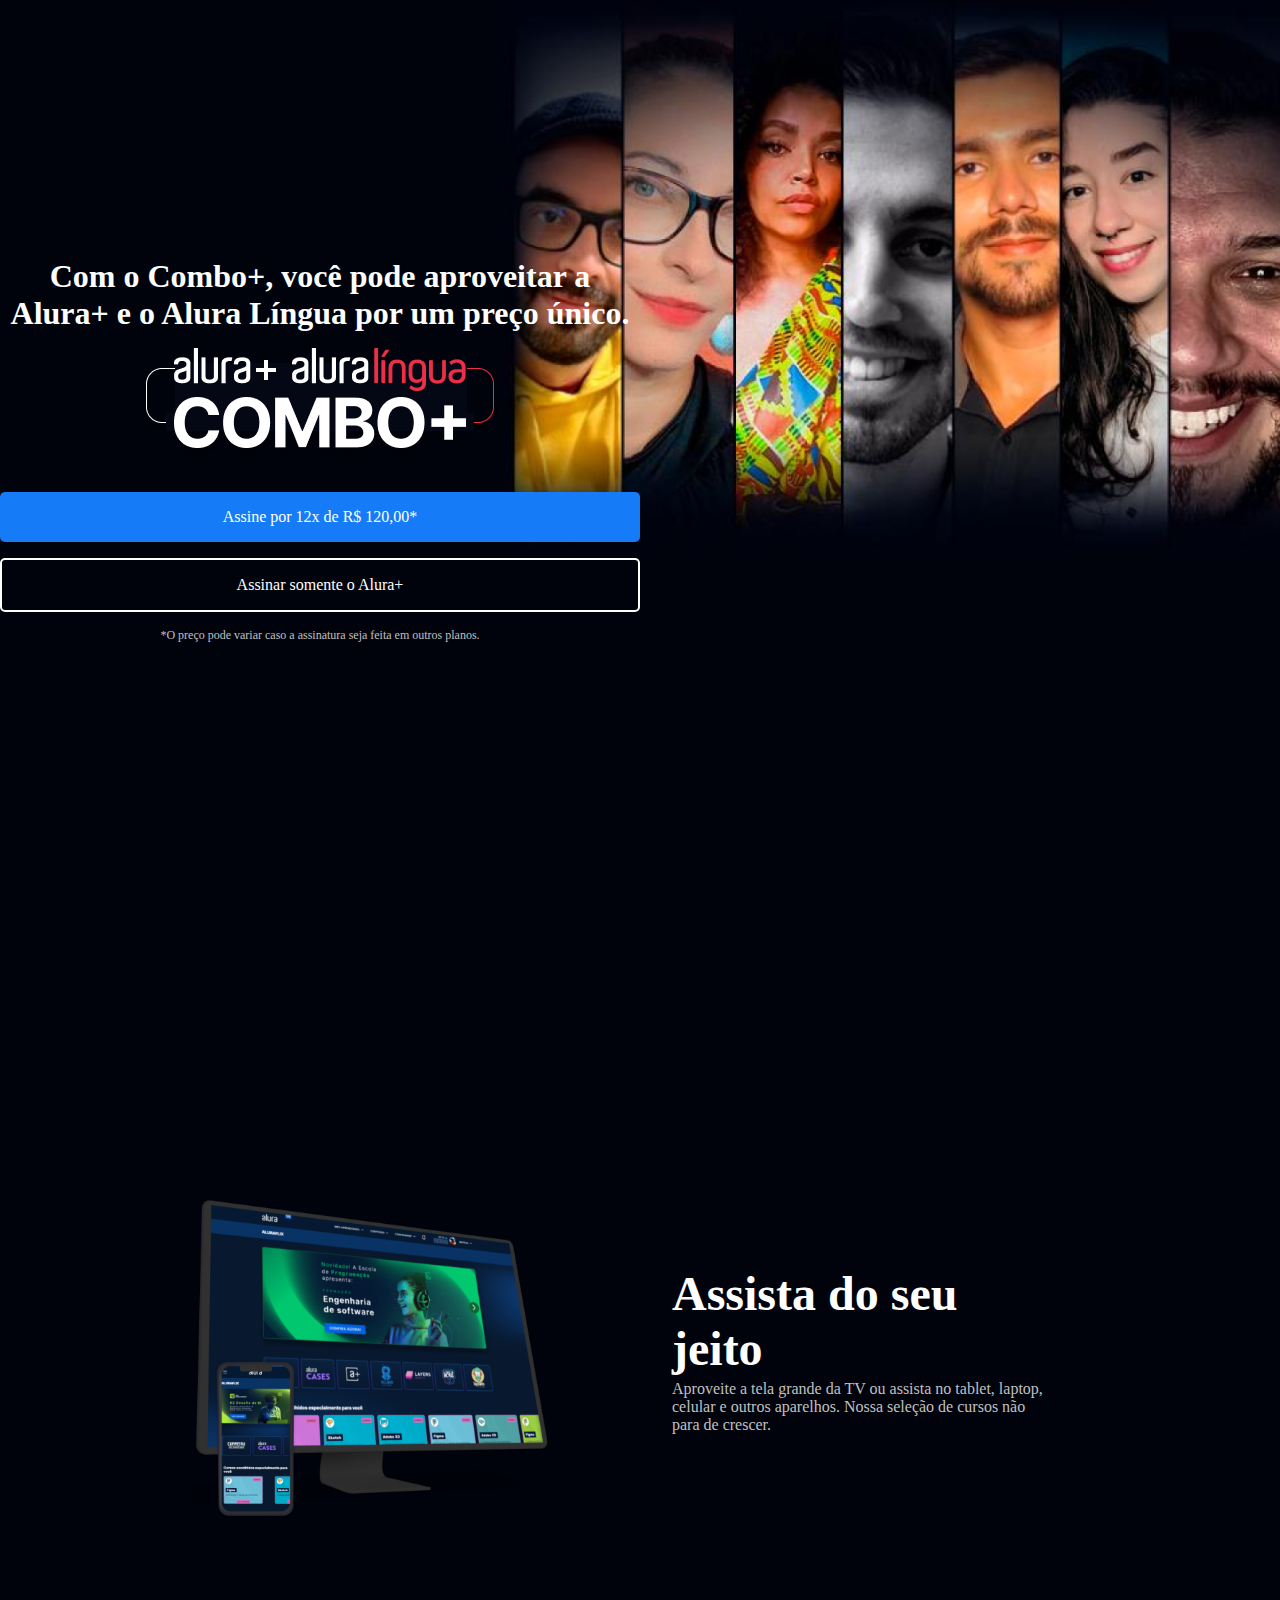
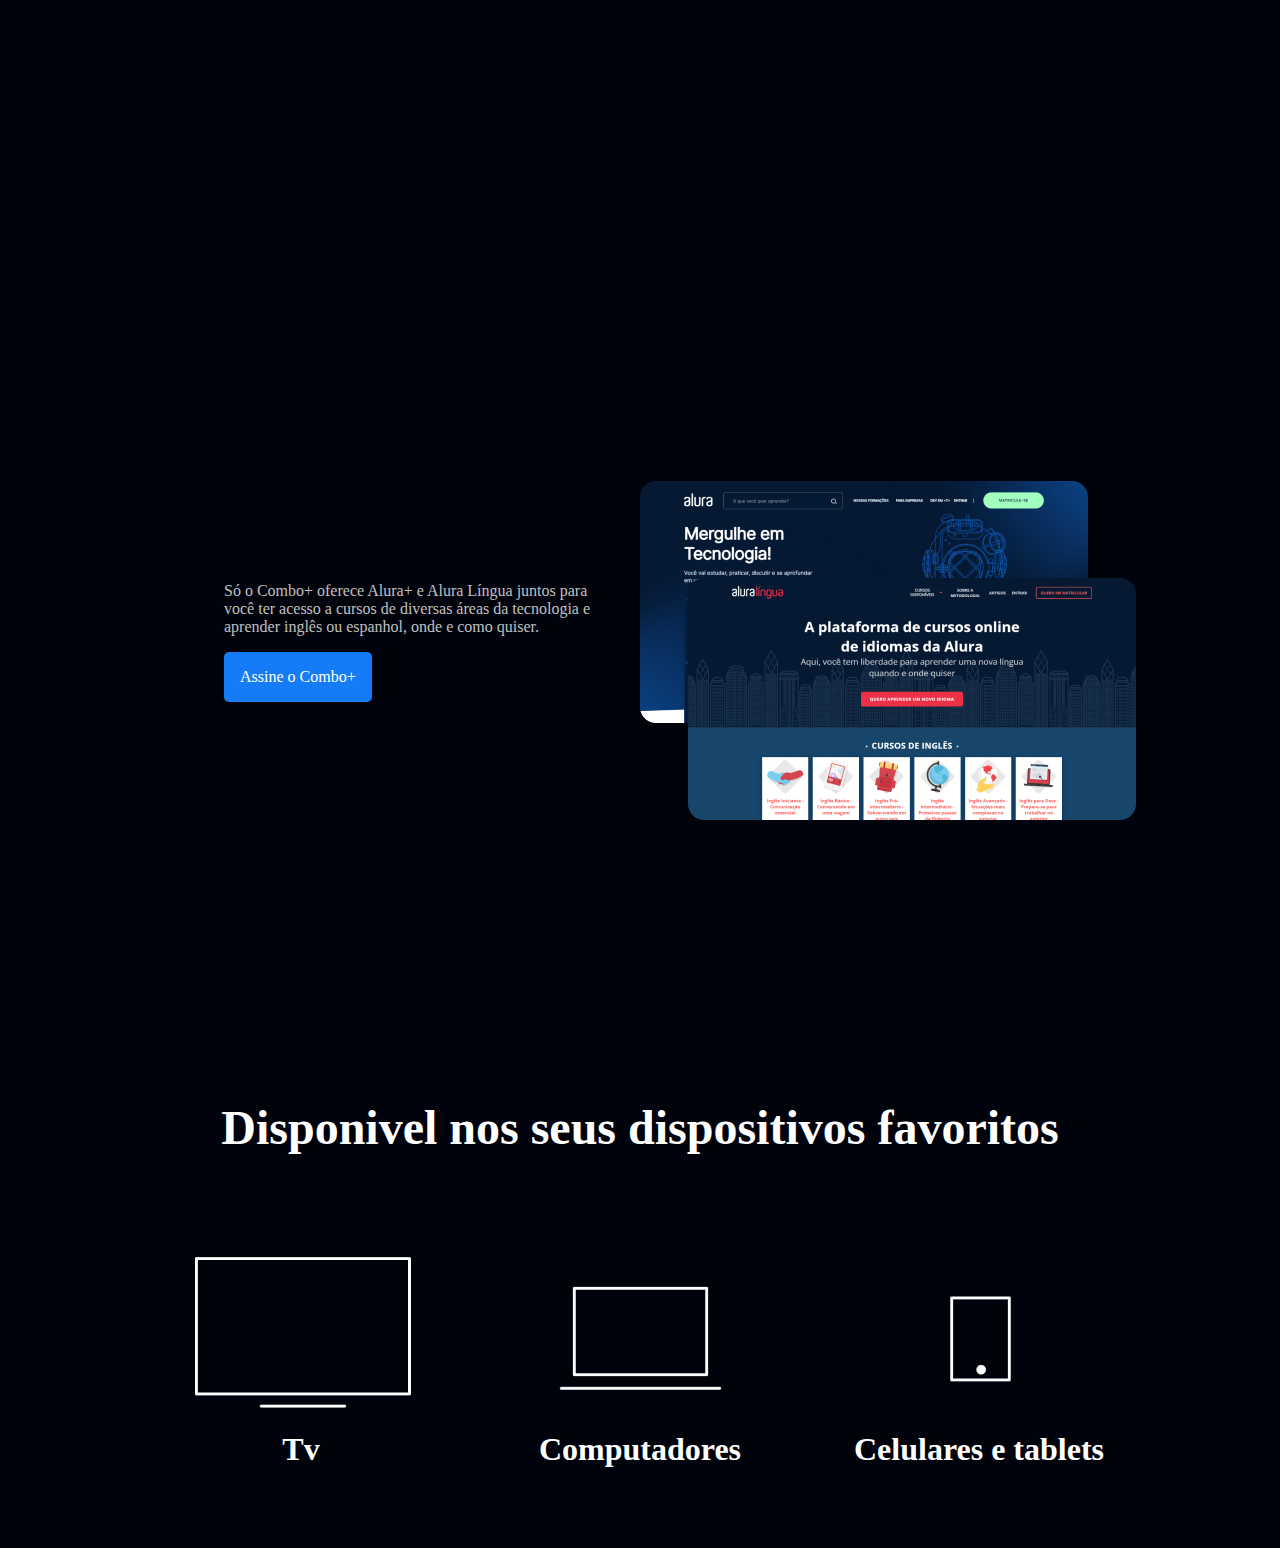
<file: alura_plus_marques_gabriel-rossa/index.html>
<!DOCTYPE html>
<html lang="pt-br">

<head>
    <meta charset="UTF-8">
    <meta http-equiv="X-UA-Compatible" content="IE=edge">
    <meta name="viewport" content="width=device-width, initial-scale=1.0">
    <title>Alura Plus</title>
    <link rel="stylesheet" href="style.css">
    <link rel="preconnect" href="https://fonts.googleapis.com">
    <link rel="preconnect" href="https://fonts.gstatic.com" crossorigin>
    <link
        href="https://fonts.googleapis.com/css2?family=Inter:ital,opsz,wght@0,14..32,100..900;1,14..32,100..900&display=swap"
        rel="stylesheet">

</head>

<body>
    <section class="container principal">
        <div class="container__caixa">

            <h1>Com o Combo+, você pode aproveitar a Alura+ e o Alura Língua por um preço único.</h1>
            <img src="img/Combo.png" alt="Imagem do Combo" class="container__imagem">
            <a href="www.alura.com.br" class="container__botao">Assine por 12x de R$ 120,00*</a>
            <a href="www.alura.com.br" class="container__botao botao_secundario">Assinar somente o Alura+</a>
            <p class="container__aviso">*O preço pode variar caso a assinatura seja feita em outros planos.</p>
        </div>
    </section>

    <section class="container secundario">
        <img src="img/Plataformas.png" alt="monitor" class="secundario__imagem">


        <div class="container__descricao">
            <h2 class="descricao__titulo"> Assista do seu jeito </h2>
            <p class="descricao__texto">Aproveite a tela grande da TV ou assista no tablet, laptop, celular e outros
                aparelhos. Nossa seleção de cursos não para de crescer.</p>
        </div>

    </section>

    <section class="container secundario">
        <div class="container__descricao">
            <p class="descricao__texto">Só o Combo+ oferece Alura+ e Alura Língua juntos para você ter acesso a cursos
                de diversas áreas da tecnologia e aprender inglês ou espanhol, onde e como quiser.</p>
            <a href="www.alura.com.br" class="container__botao secundario__botao">Assine o Combo+</a>

        </div>
        <img src="img/Telas.png" alt="Tela">

    </section>
    
    <section class="dispositivos">
        <h2 class="dispositivos__titulos">Disponivel nos seus dispositivos favoritos</h2>
        <ul class="dispositivos__lista">
            <li>
                <img src="img/tv.png" alt="icone da televisão">
                <h3 class="lista__item">Tv</h3>
            </li>
            <li>
                <img src="img/computador.png" alt="icone de computador">
                <h3 class="lista__item">Computadores</h3>
            </li>
            <li>
                <img src="img/celular.png" alt="icone de celular">
                <h3 class="lista__item">Celulares e tablets</h3>
            </li>
        </ul>
    </section>

</body>

</html>
</file>
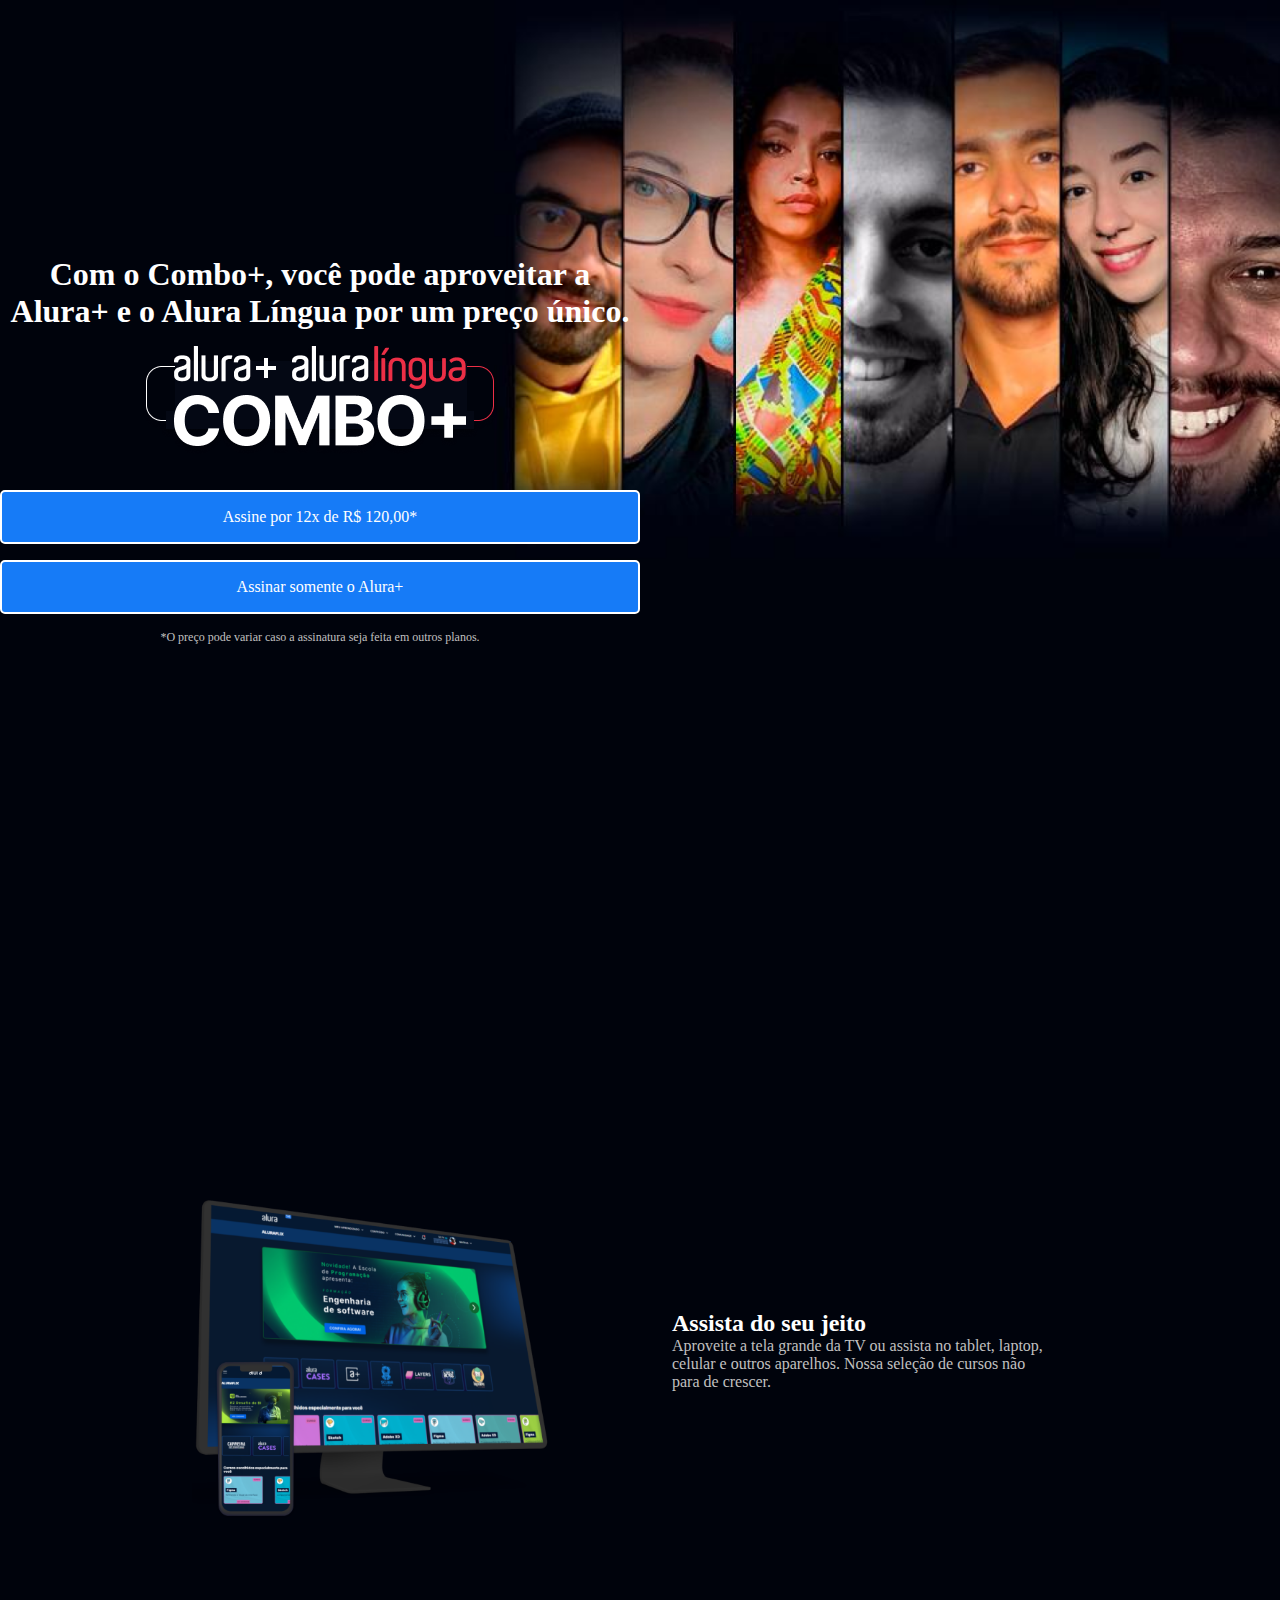
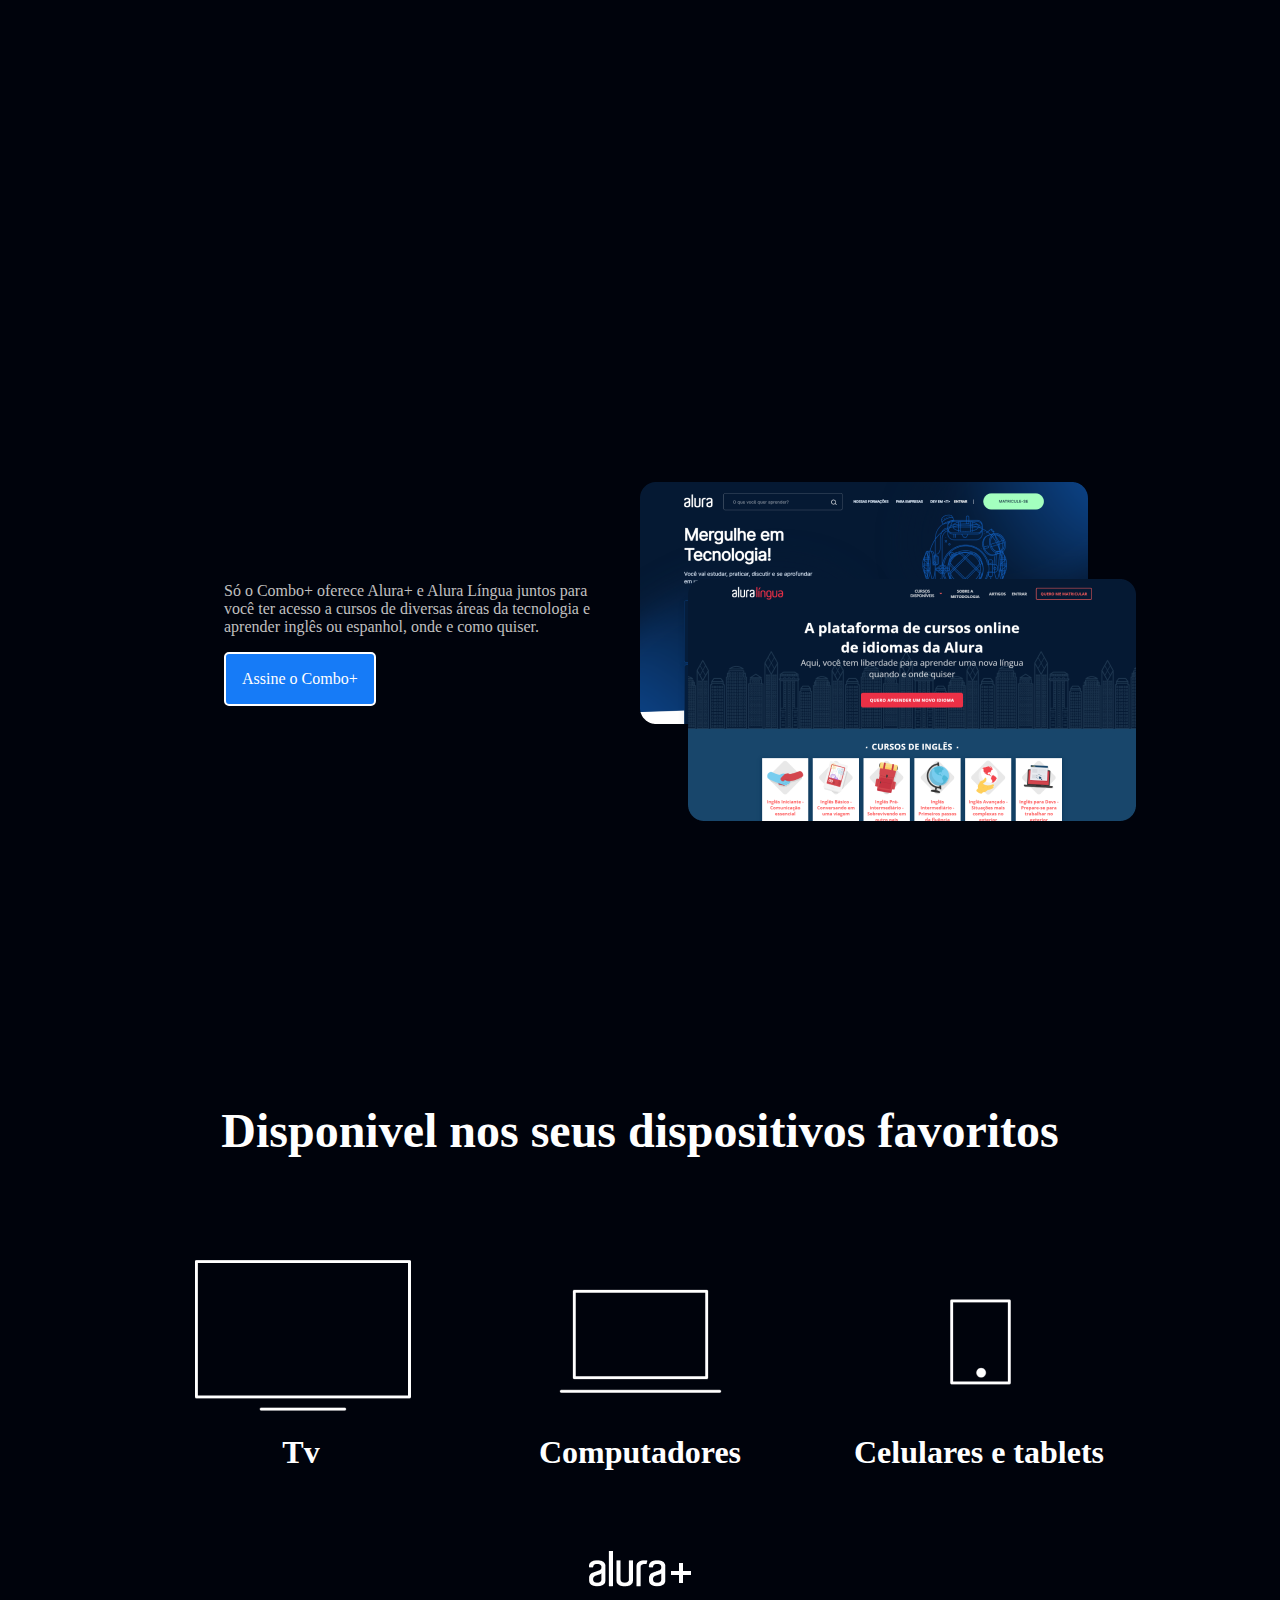
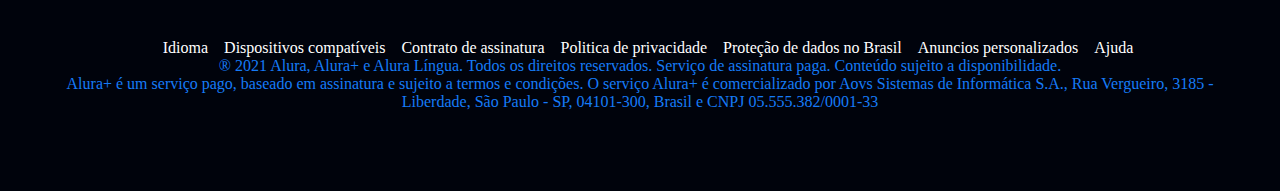
<file: TRABAI-PLUS-main/alura_plus_marques_gabriel-rossa/index.html>
<!DOCTYPE html>
<html lang="pt-br">

<head>
    <meta charset="UTF-8">
    <meta http-equiv="X-UA-Compatible" content="IE=edge">
    <meta name="viewport" content="width=device-width, initial-scale=1.0">
    <title>Alura Plus</title>
    <link rel="stylesheet" href="style.css">
    <link rel="preconnect" href="https://fonts.googleapis.com">
    <link rel="preconnect" href="https://fonts.gstatic.com" crossorigin>
    <link
        href="https://fonts.googleapis.com/css2?family=Inter:ital,opsz,wght@0,14..32,100..900;1,14..32,100..900&display=swap"
        rel="stylesheet">

</head>

<body>
    <section class="container principal">
        <div class="container__caixa">

            <h1>Com o Combo+, você pode aproveitar a Alura+ e o Alura Língua por um preço único.</h1>
            <img src="img/Combo.png" alt="Imagem do Combo" class="container__imagem">
            <a href="www.alura.com.br" class="container__botao">Assine por 12x de R$ 120,00*</a>
            <a href="www.alura.com.br" class="container__botao botao_secundario">Assinar somente o Alura+</a>
            <p class="container__aviso">*O preço pode variar caso a assinatura seja feita em outros planos.</p>
        </div>
    </section>

    <section class="container secundario">
        <img src="img/Plataformas.png" alt="monitor" class="secundario__imagem">


        <div class="container__descricao">
            <h2 class="descricao__titulo"> Assista do seu jeito </h2>
            <p class="descricao__texto">Aproveite a tela grande da TV ou assista no tablet, laptop, celular e outros
                aparelhos. Nossa seleção de cursos não para de crescer.</p>
        </div>

    </section>

    <section class="container secundario">
        <div class="container__descricao">
            <p class="descricao__texto">Só o Combo+ oferece Alura+ e Alura Língua juntos para você ter acesso a cursos
                de diversas áreas da tecnologia e aprender inglês ou espanhol, onde e como quiser.</p>
            <a href="www.alura.com.br" class="container__botao secundario__botao">Assine o Combo+</a>

        </div>
        <img src="img/Telas.png" alt="Tela">

    </section>
    
    <section class="dispositivos">
        <h2 class="dispositivos__titulos">Disponivel nos seus dispositivos favoritos</h2>
        <ul class="dispositivos__lista">
            <li>
                <img src="img/tv.png" alt="icone da televisão">
                <h3 class="lista__item">Tv</h3>
            </li>
            <li>
                <img src="img/computador.png" alt="icone de computador">
                <h3 class="lista__item">Computadores</h3>
            </li>
            <li>
                <img src="img/celular.png" alt="icone de celular">
                <h3 class="lista__item">Celulares e tablets</h3>
            </li>
        </ul>
    </section>
    <footer class="rodape">
        <img src="img/Logo.png" alt="" class="rodape__logo">
        <ul class="rodape__lista">

            <li class="lista__link">
               <a href="#">Idioma</a> 
            </li>
            <li class="lista__link">
                <a href="#">Dispositivos compatíveis</a> 
            </li>
            <li class="lista__link">
                <a href="#">Contrato de assinatura</a> 
            </li>
            <li class="lista__link">
                <a href="#">Politica de privacidade</a> 
            </li>
            <li class="lista__link">
                <a href="#">Proteção de dados no Brasil</a> 
            </li>
            <li class="lista__link">
                <a href="#">Anuncios personalizados</a> 
            </li>
            <li class="lista__link">
                <a href="#">Ajuda</a> 
            </li>
        </ul>
        <p class="rodape__texto">
                ® 2021 Alura, Alura+ e Alura Língua. Todos os direitos reservados. Serviço de assinatura paga. Conteúdo sujeito a disponibilidade.
        </p>
        <p class="rodape__texto">
            Alura+ é um serviço pago, baseado em assinatura e sujeito a termos e condições. O serviço Alura+ é comercializado por Aovs Sistemas de Informática S.A., Rua Vergueiro, 3185 - Liberdade, São Paulo - SP, 04101-300, Brasil e CNPJ 05.555.382/0001-33
        </p>

    </footer>

</body>

</html>
</file>
<file: alura_plus_marques_gabriel-rossa/style.css>
* {
    margin: 0;
    padding: 0;
}

/*Variaveis css*/
:root {
    --branco-principal: #ffffff;
    --cinza-secundario: #c0c0c0;
    --botao-azul: #167BF7;
    --cor-de-fundo: #00030c;

    --font-principal: "Inter";
    font-size: 16px;
    font-weight: 400;
}


/* utilizando as variaveis css*/
body {
    background-color: var(--cor-de-fundo);
    color: var(--branco-principal);
    font-family: var(--fonte-principal);
}

.principal {
    background-image: url("img/Background.png");
    background-repeat: no-repeat;
    background-size: contain;
    align-items: center;
   text-align: center;
}

.container {
    height: 100vh;
    display: grid;
    grid-template-columns: 50% 50%;
}

.container__botao {
    background-color: var(--botao-azul);
    border-radius: 5px;
    padding: 1em;
    color: var(--branco-principal);
    display: block;
    text-decoration: none;
    margin-bottom: 1em;

}

.botao_secundario {
    background-color: transparent;
    border: 2px solid var(--branco-principal);
}

.container__aviso {
    font-size: 12px;
    color: var(--cinza-secundario);
}

.container__titulo{
    font-size: 28px;
    font-weight: 700;
}

.container__imagem{
    margin: 1em 0 2em 0;
}

.secundario__imagem{
    width: 80%;
}

.secundario{
    align-items: center;
    margin: 0 12em;
}

.descricao__titulo{
    font-weight: 700;
    font-size: 48px;
    color: var(--branco-principal);
    margin-bottom: 0.1em;
}

.descricao__texto{
    color: var(--cinza-secundario);
}

.secundario__botao{
    display: inline-block;
    margin-top: 1em;
}

.container__descricao{
    padding: 2em;
}

.dispositivos__lista{
    display: flex;
    justify-content: center;
    list-style-type: none;
    margin: 5em 0 ;
}

.dispositivos{
    text-align: center;
}

.dispositivos__titulos{
    font-size: 48px;
    color: var(--branco-principal);
}

.lista__item{
    font-size: 32px;
    color: var(--branco-principal);
}
</file>
<file: TRABAI-PLUS-main/alura_plus_marques_gabriel-rossa/style.css>
* {
    margin: 0;
    padding: 0;
}

/*Variaveis css*/
:root {
    --branco-principal: #ffffff;
    --cinza-secundario: #c0c0c0;
    --botao-azul: #167BF7;
    --cor-de-fundo: #00030c;
    --botao-azul-efeito: #83B6F4;
    --font-principal: "Inter";
    font-size: 16px;
    font-weight: 400;
}


/* utilizando as variaveis css*/
body {
    background-color: var(--cor-de-fundo);
    color: var(--branco-principal);
    font-family: var(--fonte-principal);
}

.principal {
    background-image: url("img/Background.png");
    background-repeat: no-repeat;
    background-size: contain;
    align-items: center;
   text-align: center;
}

.container {
    height: 100vh;
    display: grid;
    grid-template-columns: 50% 50%;
    color: var(--branco-principal);
}
.container__botao {
    background-color: var(--botao-azul);
    border-radius: 5px;
    padding: 1em;
    color: var(--branco-principal);
    display: block;
    text-decoration: none;
    margin-bottom: 1em;color: var(--branco-principal);
    border: 2px solid var(--branco-principal);
}

.container__aviso {
    font-size: 12px;
    color: var(--cinza-secundario);
}

.container__titulo{
    font-size: 28px;
    font-weight: 700;
}

.container__imagem{
    margin: 1em 0 2em 0;
}

.secundario__imagem{
    width: 80%;
}

.secundario{
    align-items: center;
    margin: 0 12em;color: var(--branco-principal);
    color: var(--branco-principal);
    margin-bottom: 0.1em;
}

.descricao__texto{
    color: var(--cinza-secundario);
}

.secundario__botao{
    display: inline-block;
    margin-top: 1em;
}

.container__descricao{
    padding: 2em;
}

.dispositivos__lista{
    display: flex;
    justify-content: center;
    list-style-type: none;
    margin: 5em 0 ;
}

.dispositivos{
    text-align: center;
}

.dispositivos__titulos{
    font-size: 48px;
    color: var(--branco-principal);
}

.lista__item{
    font-size: 32px;
    color: var(--branco-principal);
}

.rodape__lista{
    display: flex;
    justify-content: center;
    list-style: none;
    margin-top: 1em;
}

.lista__link a{
    text-decoration: none;
    color: var(--branco-principal);
    margin-left: 1em;
}

.lista__link a:hover{
    
    color: var(--branco-principal);
    
}

.lista__link a:active{
    
    color: yellow;
    
}

.rodape__texto{
   color:var(--botao-azul)

}

.rodape{
    text-align: center;
    margin: 5em 3em;
}

.rodape__logo{
    margin-bottom: 2em;
}

.container__botao:hover{
    background-color: var(--botao-azul-efeito);
    color: var(--cor-de-fundo);
}

@media screen and (max-width: 768px){
    .container{
        display: block;
        background-image: none;
    }
    .container__imagem{
        width: 50vw;
    }

    .container__caixa{
        margin: 2em 2em;
    }
    .secundario{
        margin: 0;
        text-align: center;
    }
    .secundario__imagem{
        width: 50vw;
    }
    .dispositivos__lista{
        display: block;
    }
    .rodape__lista{
        display: block;
    }
}
</file>
